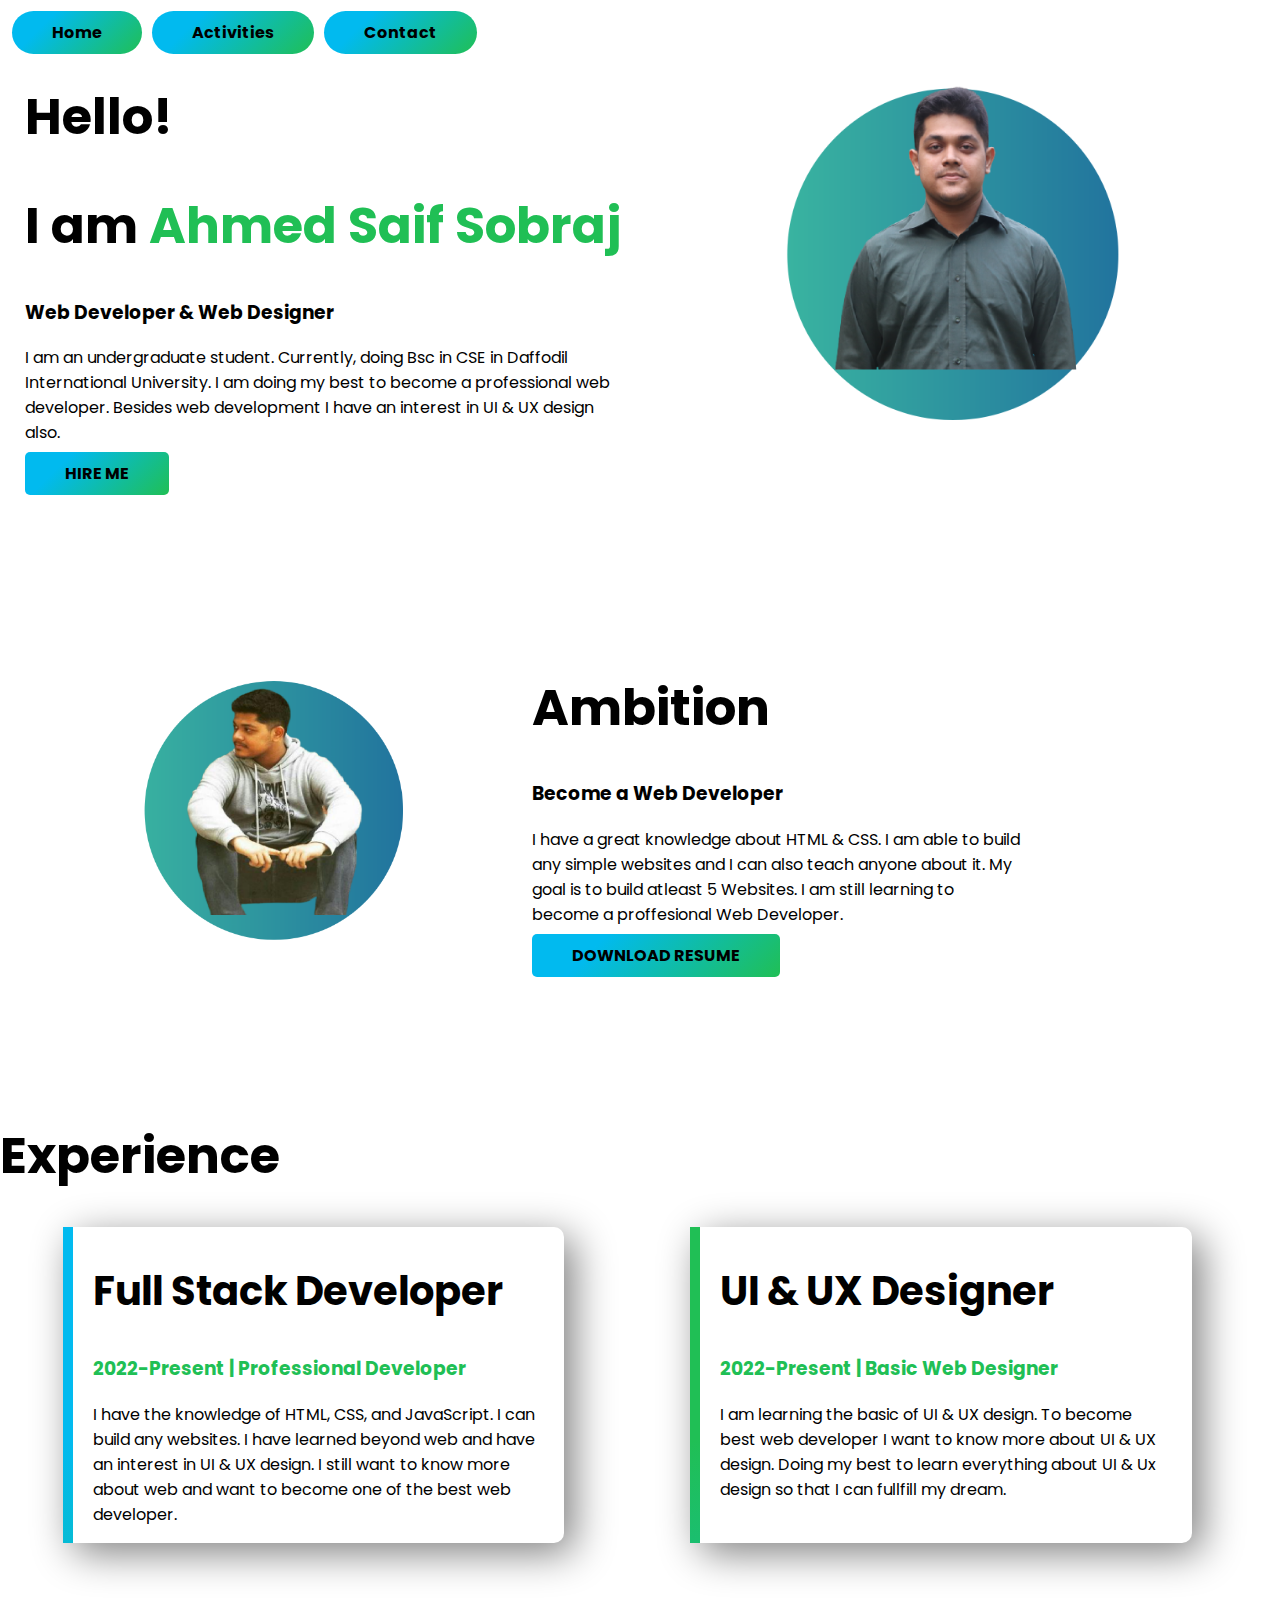
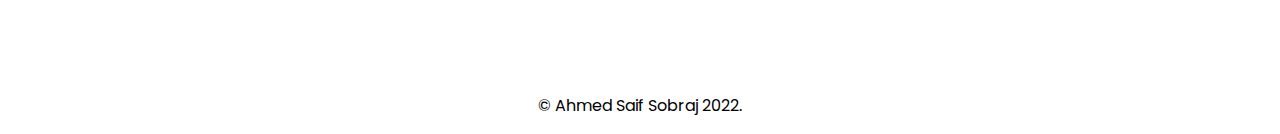
<file: index.html>
<!DOCTYPE html>
<html lang="en">

<head>
    <meta charset="UTF-8">
    <meta http-equiv="X-UA-Compatible" content="IE=edge">
    <meta name="viewport" content="width=device-width, initial-scale=1.0">
    <title>Ahmed Saif Sobraj</title>
    <link rel="preconnect" href="https://fonts.googleapis.com">
    <link rel="preconnect" href="https://fonts.gstatic.com" crossorigin>
    <link href="https://fonts.googleapis.com/css2?family=Poppins&display=swap" rel="stylesheet">
    <link rel="stylesheet" href="style.css">
</head>

<body>
    <section class="menu">
        <div class="Home">
            <a class="menu-button" target="_blank" href="index.html">Home</a>
        </div>
        <div class="Activities">
            <a class="menu-button" target="_blank" href="activities.html">Activities</a>
        </div>
        <div class="Contact">
            <a class="menu-button" target="_blank" href="contact.html">Contact</a>
        </div>
    </section>
    <section class="top-banner">
        <div class="half-width">
            <h1>Hello!</h1>
            <h1>I am <span class="Gradient-color">Ahmed Saif Sobraj</span></h1>
            <h3>Web Developer & Web Designer</h3>
            <p>I am an undergraduate student. Currently, doing Bsc in CSE in Daffodil International University. I am
                doing
                my best to become a professional web developer. Besides web development I have an interest in UI & UX
                design
                also.</p>
            <a class="link-button" target="_blank" href="https://www.linkedin.com/in/ahmed-saif-sobraj-668bb6231/">HIRE
                ME</a>
        </div>
        <div class="half-width">
            <img src="images/saif.png" alt="MYphoto.png">
        </div>
    </section>
    <section class="Ambition">
        <div class="half-width">
            <img src="images/Saif2.png" alt="">
        </div>
        <div class="half-width">
            <h1>Ambition</h1>
            <h3>Become a Web Developer</h3>
            <p>I have a great knowledge about HTML & CSS. I am able to build any simple websites and I can also teach
                anyone about it. My goal is to build atleast 5 Websites. I am still learning to become a proffesional
                Web Developer.</p>
            <a class="link-button" target="_blank" href="">DOWNLOAD RESUME</a>
        </div>
    </section>
    <section class="Experience">
        <h1>Experience</h1>
        <div class="Two-Experience">
            <div id="FSD" class="experience-item">
                <h2>Full Stack Developer</h2>
                <h3 class="Gradient-color">2022-Present | Professional Developer</h3>
                <p>I have the knowledge of HTML, CSS, and JavaScript. I can build any websites. I have learned beyond
                    web
                    and have an interest in UI & UX design. I still want to know more about web and want to become one
                    of
                    the best web developer.</p>
            </div>
            <div id="UD" class="experience-item">
                <h2>UI & UX Designer</h2>
                <h3 class="Gradient-color">2022-Present | Basic Web Designer</h3>
                <p>I am learning the basic of UI & UX design. To become best web developer I want to know more about UI
                    & UX
                    design. Doing my best to learn everything about UI & Ux design so that I can fullfill my dream.</p>
            </div>
        </div>
    </section>
    <footer>
        <p>© Ahmed Saif Sobraj 2022.</p>
    </footer>
</body>

</html>
</file>
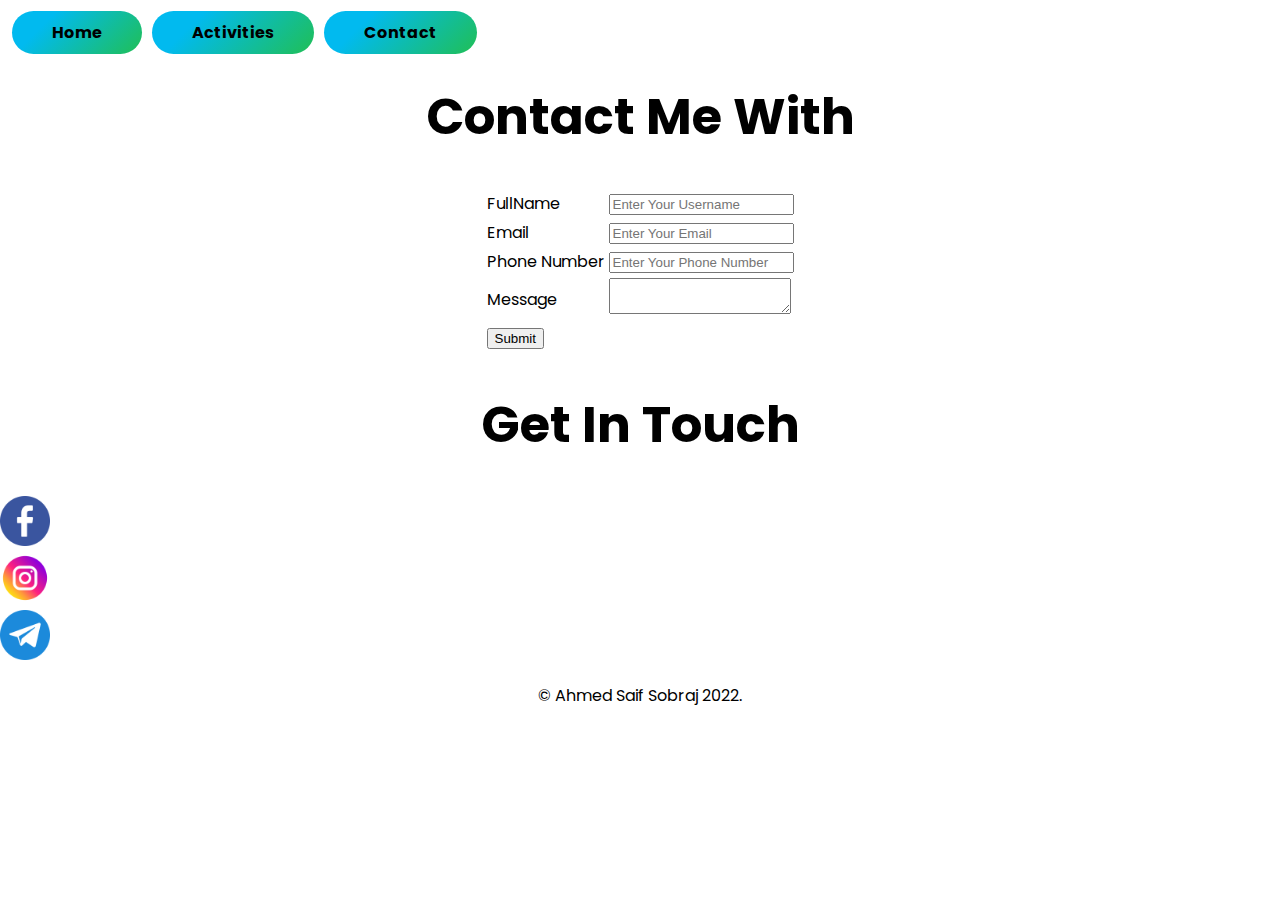
<file: contact.html>
<!DOCTYPE html>
<html lang="en">

<head>
    <meta charset="UTF-8">
    <meta http-equiv="X-UA-Compatible" content="IE=edge">
    <meta name="viewport" content="width=device-width, initial-scale=1.0">
    <title>Contact</title>
    <link rel="stylesheet" href="contact.css">
    <link rel="stylesheet" href="activity.css">
    <link rel="preconnect" href="https://fonts.googleapis.com">
    <link rel="preconnect" href="https://fonts.gstatic.com" crossorigin>
    <link href="https://fonts.googleapis.com/css2?family=Poppins&display=swap" rel="stylesheet">
    <link rel="stylesheet" href="style.css">
</head>

<body>
    <section class="menu">
        <div class="Home">
            <a class="menu-button" target="_blank" href="index.html">Home</a>
        </div>
        <div class="Activities">
            <a class="menu-button" target="_blank" href="activities.html">Activities</a>
        </div>
        <div class="Contact">
            <a class="menu-button" target="_blank" href="contact.html">Contact</a>
        </div>
    </section>
    <section class="contact">
        <div>
            <table align="center">
                <h1 style="text-align: center;">Contact Me With</h1>
                <tr>
                    <td>FullName</td>
                    <td><input type="text" placeholder="Enter Your Username"></td>
                </tr>
                <tr>
                    <td>Email</td>
                    <td><input type="email" placeholder="Enter Your Email"></td>
                </tr>
                <tr>
                    <td>Phone Number</td>
                    <td><input type="number" placeholder="Enter Your Phone Number"></td>
                </tr>
                <tr>
                    <td>Message</td>
                    <td><textarea></textarea></td>
                </tr>
                <tr>
                    <td><input type="submit"></td>
                </tr>
            </table>
        </div>
        </div>
    </section>
    <section class="social-media">
        <h1>Get In Touch</h1>
        <div class="media">
            <a target="_blank" href="https://www.facebook.com/ahmedsaifsobraj"><img class="logo"
                    src="images/facebook.png"></a>
        </div>
        <div class="media">
            <a target="_blank" href="https://instagram.com/ahmedsobraj?utm_medium=copy_link"><img class="logo"
                    src="images/fb (3).png"></a>
        </div>
        <div class="media">
            <a target="_blank" href="http://t.me/ahmedsaifsobraj"><img class="logo" src="images/fb (2).png"></a>
        </div>

    </section>
    <footer>
        <p>© Ahmed Saif Sobraj 2022.</p>
    </footer>

</body>

</html>
</file>
<file: style.css>
body{
    font-family: 'Poppins', sans-serif;
    margin: 0%;
}
.menu{
    display: flex;
    margin-top: 20px;
    margin-left: 2px;
}
.menu-button{
    text-decoration:none;
    padding: 10px 40px;
    background-image: linear-gradient(315deg, #20bf55 0%, #01baef 74%);
    font-weight: 700;
    color: black;
    border-radius: 30px;
    margin-left: 10px;
}
h1{
    font-size: 50px;
}
h2{
    font-size: 40px;
}
.Gradient-color{
    color:#20bf55;
}
.top-banner{
    display: flex;
    margin-bottom: 150px;
    padding-right: 2%;
}
.Ambition{
    display: flex;
    margin-bottom: 150px;
    padding-right: 20%;
}
.Two-Experience{
    display: flex;
    margin-bottom: 150px;
    padding-right: 2%;
}
.half-width{
    width: 50%;
    padding-left: 2%;
}
.half-width img{
   width: 100%;
   margin-top: 40px;
   margin-right: 20px;
}

.link-button{
    text-decoration: none;
    padding: 10px 40px;
    background-image: linear-gradient(315deg, #20bf55 0%, #01baef 74%);
    font-weight: 700;
    color: black;
    border-radius: 5px;

}
.experience-item{
    width: 40%;
    margin-left: 5%;
    margin-right: 5%;
    padding-left: 20px;
    padding-right: 20px;
    box-shadow: 10px 10px 40px gray;
    border-radius: 10px;
}
#FSD{
    border-left: 10px solid;
    border-image: linear-gradient(315deg, #20bf55 0%, #01baef 74%);
    border-image-slice: 1;

}
#UD{
    border-left: 10px solid;
    border-image: linear-gradient(315deg, #01baef 0%, #20bf55 74%);
    border-image-slice: 1;
}
footer p{
    text-align: center;
}
</file>
<file: contact.css>
body{
    font-family: 'Poppins', sans-serif;
    margin: 0%;
}
.menu{
    display: flex;
    margin-top: 20px;
    margin-left: 2px;
}
.menu-button{
    text-decoration:none;
    padding: 10px 40px;
    background-image: linear-gradient(315deg, #20bf55 0%, #01baef 74%);
    font-weight: 700;
    color: black;
    border-radius: 30px;
    margin-left: 10px;
}

.logo{
    width: 50px;
    height: 50px;
}
footer p{
    text-align: center;
}
</file>
<file: activity.css>
body{
    font-family: 'Poppins', sans-serif;
    margin: 0%;
}
.menu{
    display: flex;
    margin-top: 20px;
    margin-left: 2px;
}
.menu-button{
    text-decoration:none;
    padding: 10px 40px;
    background-image: linear-gradient(315deg, #20bf55 0%, #01baef 74%);
    font-weight: 700;
    color: black;
    border-radius: 30px;
    margin-left: 10px;
}
.Wrapper{
    height: 1000px;
    width: 100%;
    background-color: gray;
}
.Content{
    height: 600px;
    width: 100%;
    background-color: buttontext;
}
h1{
    text-align: center;
}

.Content .ONE{
    height: 300px;
    width: 40%;
    background-color: blue;
    float: left;
    transform: rotate(0deg);
    transition: all 2s;
    background-image: url(rhcp.jpg);
    background-size: cover;
}
.Content .ONE:hover{
    transform: rotate(180deg) scale(3);
}
.Content .TWO{
    height: 300px;
    width: 30%;
    background-color: red;
    float: left;
    transform: scale(1);
    transition: all 2s;
    background-image: url(anime.jpg);
    background-size: cover;
}
.Content .TWO:hover{
    transform: scale(2) skewY(-40deg);
}
.Content .THREE{
    height: 300px;
    width: 30%;
    background-color: burlywood;
    float: left;
}
.Content .FOUR{
    height: 300px;
    width: 30%;
    background-color: green;
    float: left;
}
.Content .FIVE{
    height: 300px;
    width: 30%;
    background-color: violet;
    float: left;
}
.Content .SIX{
    height: 300px;
    width: 30%;
    background-color: teal;
    float: left;
}
.Content .SIX{
    height: 300px;
    width: 30%;
    background-color: teal;
    float: left;
}
.Content .SEVEN{
    height: 300px;
    width: 30%;
    background-color: tomato;
    float: left;
}
.Content .EIGHT{
    height: 300px;
    width: 30%;
    background-color: turquoise;
    float: left;
}
</file>
